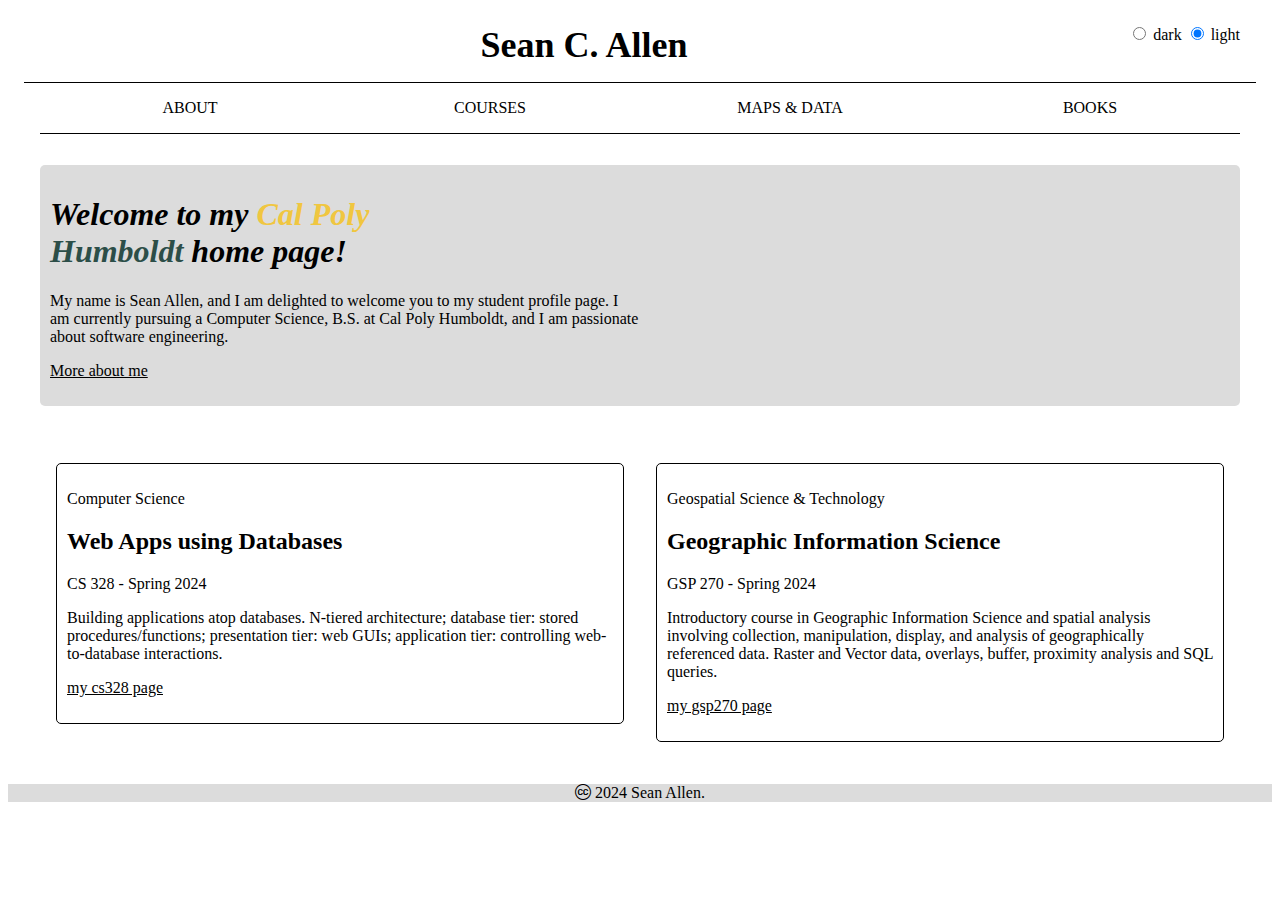
<file: index.html>
<!DOCTYPE html>
<html lang="en" xmlns="http://www.w3.org/1999/xhtml" html-theme="light">

<head>
  <title>SCA51 NRS Projects Home</title>
  <meta charset="utf-8" />
  <meta name="viewport" content="width=device-width, initial-scale=1" />

  <link href="https://nrs-projects.humboldt.edu/~st10/styles/normalize.css" type="text/css" rel="stylesheet" />
  <link href="https://cdn.jsdelivr.net/npm/bootstrap-icons@1.11.3/font/bootstrap-icons.min.css" type="text/css" rel="stylesheet" />
  <link href="css/styles.css" type="text/css" rel="stylesheet" />
  <script src="js/toggle-theme.js" defer="defer"></script>
</head>

<body>

  <header>
    <div class="container border-bottom">
      <a href="./">Sean C. Allen</a>
      <form id="theme-control">
        <input type="radio" id="dark-theme" name="html-theme" value="dark">
        <label for="dark-theme">dark</label>
        <input type="radio" id="light-theme" name="html-theme" value="light" checked="checked">
        <label for="light-theme">light</label><br>
      </form>
    </div>
  </header>
  <nav class="border-bottom">
    <ul class="nav-list">
      <li><a href="profile.html">About</a></li>
      <li><a href="courses.html">Courses</a></li>
      <li><a href="maps.html">Maps & Data</a></li>
      <li><a href="books.html">Books</a></li>
    </ul>
  </nav>

  <main>

    <div class="container">
      <div class="rounded bg2" id="welcome">
        <h1>Welcome to my <strong class="cph-yellow">Cal Poly</strong> <strong class="cph-green">Humboldt</strong> home
          page!</h1>
        <p>My name is Sean Allen, and I am delighted to welcome you to my student profile page. I am currently pursuing
          a Computer Science, B.S. at Cal Poly Humboldt, and I am passionate about software engineering.</p>
        <p><a href="profile.html">More about me</a></p>
      </div>
    </div>

    <div class="container">
      <div class="course-tile-set">
        <div class="course-tile">
          <div class="course-tile-content rounded">
            <p>Computer Science</p>
            <h2>Web Apps using Databases</h2>
            <p>CS 328 - Spring 2024</p>
            <p>Building applications atop databases. N-tiered architecture; database tier: stored procedures/functions;
              presentation tier: web GUIs; application tier: controlling web-to-database interactions.</p>
            <p><a href="cs_328.html">my cs328 page</a></p>
          </div>
        </div>
        <div class="course-tile">
          <div class="course-tile-content rounded">
            <p>Geospatial Science &amp; Technology</p>
            <h2>Geographic Information Science</h2>
            <p>GSP 270 - Spring 2024</p>
            <p>Introductory course in Geographic Information Science and spatial analysis involving collection,
              manipulation, display, and analysis of geographically referenced data. Raster and Vector data, overlays,
              buffer, proximity analysis and SQL queries.</p>
            <p><a href="gsp_270.html">my gsp270 page</a></p>
          </div>
        </div>
      </div>
    </div>

  </main>



  <!-- footer Section -->
  <footer>
    <p><i class="bi bi-cc-circle"></i> 2024 Sean Allen.</p>
  </footer>
</body>

</html>
</file>
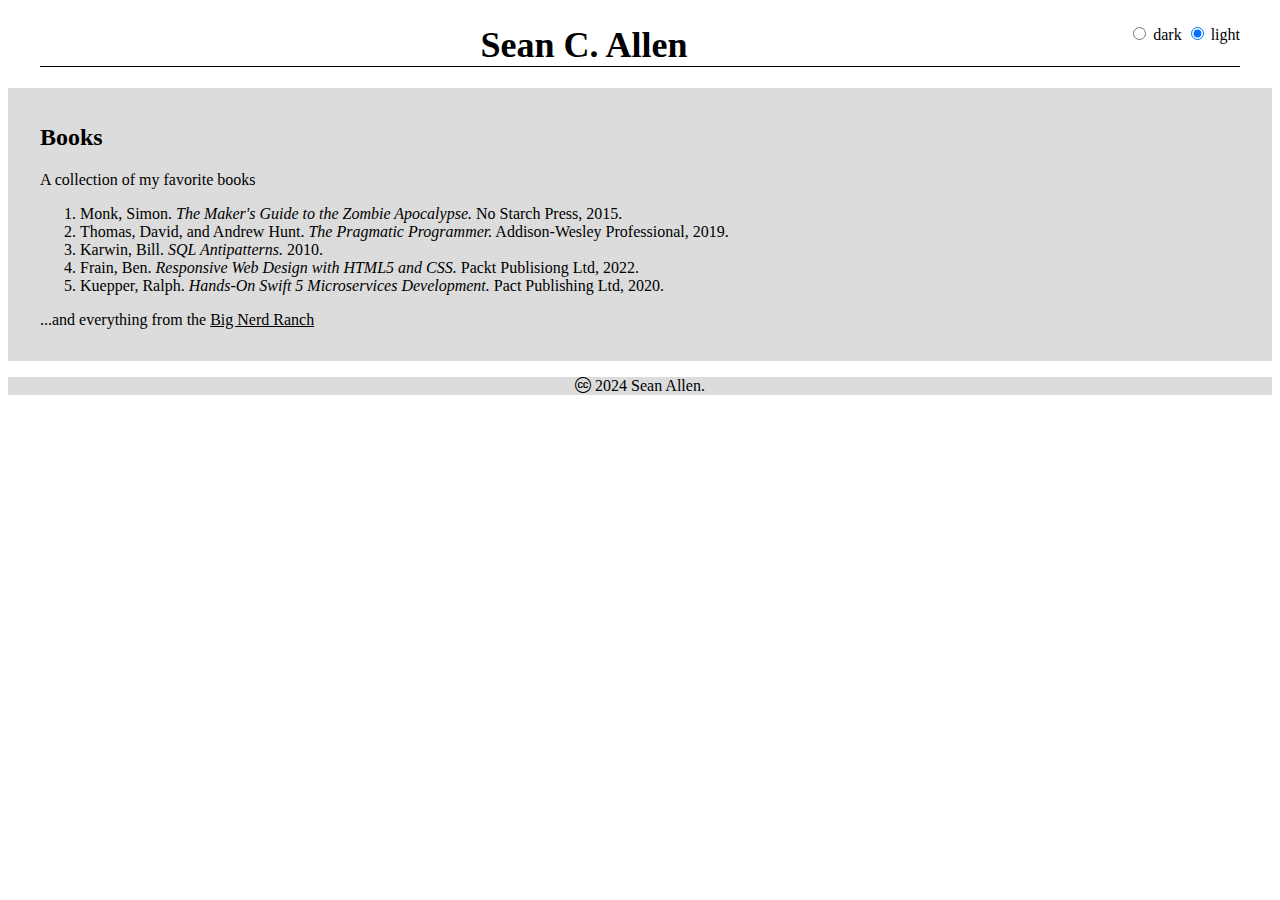
<file: books.html>
<!DOCTYPE html>
<html lang="en" xmlns="http://www.w3.org/1999/xhtml" html-theme="light">
  <head>
    <title>Books</title>
    <meta charset="utf-8" />
    <meta name="viewport" content="width=device-width, initial-scale=1" />
    <link href="https://nrs-projects.humboldt.edu/~st10/styles/normalize.css" type="text/css" rel="stylesheet" />
    <link href="https://cdn.jsdelivr.net/npm/bootstrap-icons@1.11.3/font/bootstrap-icons.min.css" type="text/css" rel="stylesheet" />
    <link href="css/styles.css" type="text/css" rel="stylesheet"  />
    <script src="js/toggle-theme.js" defer="defer"></script>
  </head>
  <body>

    <div class="container">
      
      <header class="border-bottom">
        <a href="./">Sean C. Allen</a>
        <span>
          <form id="theme-control">
            <input type="radio" id="dark-theme" name="html-theme" value="dark">
            <label for="dark-theme">dark</label>
            <input type="radio" id="light-theme" name="html-theme" value="light" checked="checked">
            <label for="light-theme">light</label><br>
          </form>
        </span>        
      </header>
    </div>

    <main>
      <div class="bg2">
        <div class="container">
          <section id="bibliography">
            <h2>Books</h2>
            <p>A collection of my favorite books</p>
            <ol>
              <li>Monk, Simon. <em>The Maker's Guide to the Zombie Apocalypse.</em> No Starch Press, 2015.</li>
              <li>Thomas, David, and Andrew Hunt. <em>The Pragmatic Programmer.</em> Addison-Wesley Professional, 2019.
              </li>
              <li>Karwin, Bill. <em>SQL Antipatterns.</em> 2010.</li>
              <li>Frain, Ben. <em>Responsive Web Design with HTML5 and CSS.</em> Packt Publisiong Ltd, 2022.</li>
              <li>Kuepper, Ralph. <em>Hands-On Swift 5 Microservices Development.</em> Pact Publishing Ltd, 2020.</li>
            </ol>
            <p>...and everything from the <a href="https://bignerdranch.com/books/" target="_blank">Big Nerd Ranch</a></p>
          </section>
        </div>
      </div>
    </main>

    <footer>
      <p><i class="bi bi-cc-circle"></i> 2024 Sean Allen.</p>
    </footer>
  </body>
</html>
</file>
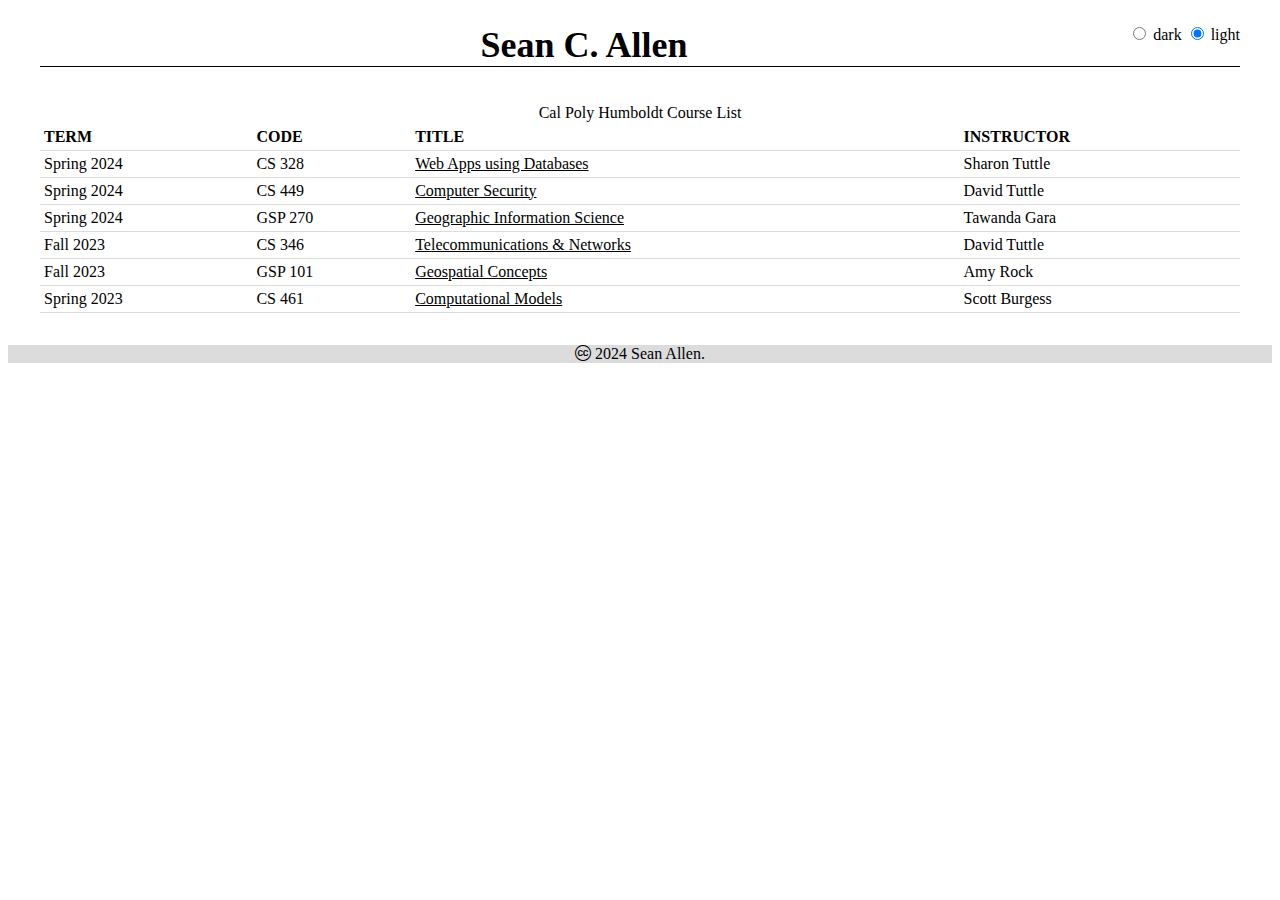
<file: courses.html>
<!DOCTYPE html>
<html lang="en" xmlns="http://www.w3.org/1999/xhtml" html-theme="light">
  <head>
    <title>Courses</title>
    <meta charset="utf-8" />
    <meta name="viewport" content="width=device-width, initial-scale=1" />
    <link href="https://nrs-projects.humboldt.edu/~st10/styles/normalize.css" type="text/css" rel="stylesheet" />
    <link href="https://cdn.jsdelivr.net/npm/bootstrap-icons@1.11.3/font/bootstrap-icons.min.css" type="text/css" rel="stylesheet" />
    <link href="css/styles.css" type="text/css" rel="stylesheet"  />
    <script src="js/toggle-theme.js" defer="defer"></script>
  </head>
  <body>

    <div class="container">
      
      <header class="border-bottom">
        <a href="./">Sean C. Allen</a>
        <span>
          <form id="theme-control">
            <input type="radio" id="dark-theme" name="html-theme" value="dark">
            <label for="dark-theme">dark</label>
            <input type="radio" id="light-theme" name="html-theme" value="light" checked="checked">
            <label for="light-theme">light</label><br>
          </form>
        </span>        
      </header>
    </div>

    <main class="container">
      <table class="course-table" id="courses-taken">
        <caption>Cal Poly Humboldt Course List</caption>
        <thead>
          <tr>
            <th scope="col">term</th>
            <th scope="col">code</th>
            <th scope="col">title</th>
            <th scope="col">instructor</th>
          </tr>
        </thead>
        <tbody>
          <tr>
            <td>Spring 2024</td>
            <td>CS 328</td>
            <td><a href="cs_328.html">Web Apps using Databases</a></td>
            <td>Sharon Tuttle</td>          
          </tr>
          <tr>
            <td>Spring 2024</td>
            <td>CS 449</td>
            <td><a href="cs_449.html">Computer Security</a></td>
            <td>David Tuttle</td>
          </tr>
          <tr>
            <td>Spring 2024</td>
            <td>GSP 270</td>
            <td><a href="gsp_270.html">Geographic Information Science</a></td>
            <td>Tawanda Gara</td>
          </tr>
          <tr>
            <td>Fall 2023</td>
            <td>CS 346</td>
            <td><a href="cs_346.html">Telecommunications &amp; Networks</a></td>
            <td>David Tuttle</td>          
          </tr>
          <tr>
            <td>Fall 2023</td>
            <td>GSP 101</td>
            <td><a href="gsp_101.html">Geospatial Concepts</a></td>
            <td>Amy Rock</td>          
          </tr>
          <tr>
            <td>Spring 2023</td>
            <td>CS 461</td>
            <td><a href="cs_461.html">Computational Models</a></td>
            <td>Scott Burgess</td>          
          </tr>
        </tbody>        
      </table>
    </main>

    <footer>
      <p><i class="bi bi-cc-circle"></i> 2024 Sean Allen.</p>
    </footer>
  </body>
</html>
</file>
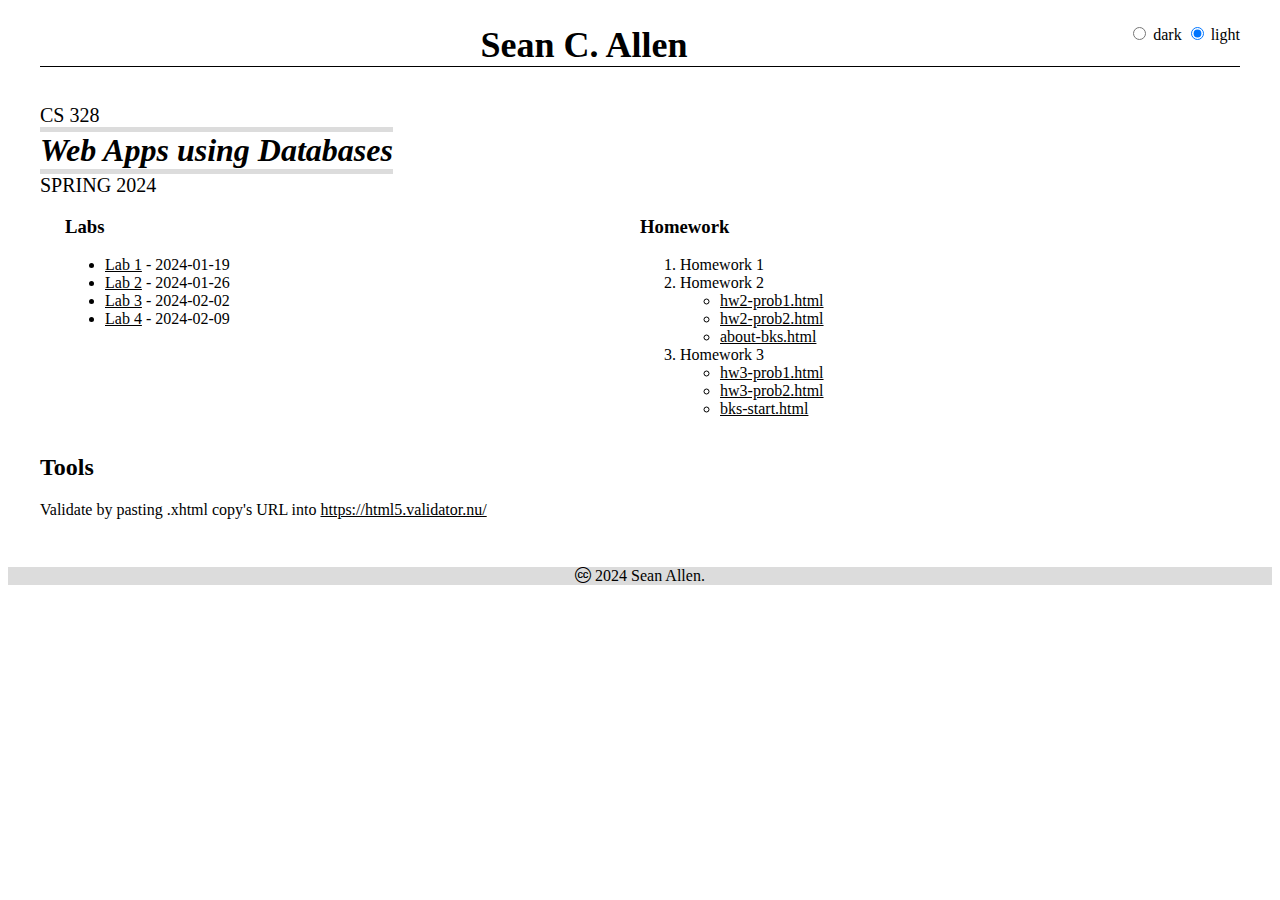
<file: cs_328.html>
<!DOCTYPE html>
<html lang="en" xmlns="http://www.w3.org/1999/xhtml" html-theme="light">
  <head>
    <title>CS 328</title>
    <meta charset="utf-8" />
    <meta name="viewport" content="width=device-width, initial-scale=1" />
    <link href="https://nrs-projects.humboldt.edu/~st10/styles/normalize.css" type="text/css" rel="stylesheet" />
    <link href="https://cdn.jsdelivr.net/npm/bootstrap-icons@1.11.3/font/bootstrap-icons.min.css" type="text/css" rel="stylesheet" />
    <link href="css/styles.css" type="text/css" rel="stylesheet"  />
    <link href="css/sca-class.css" type="text/css" rel="stylesheet"  />
    <script src="js/toggle-theme.js" defer="defer"></script>
  </head>
  <body>

    <div class="container">
      
      <header class="border-bottom">
        <a href="./">Sean C. Allen</a>
        <span>
          <form id="theme-control">
            <input type="radio" id="dark-theme" name="html-theme" value="dark">
            <label for="dark-theme">dark</label>
            <input type="radio" id="light-theme" name="html-theme" value="light" checked="checked">
            <label for="light-theme">light</label><br>
          </form>
        </span>        
      </header>
    </div>

    <main class="container">

      <div class="course-heading">
        <p>CS 328</p>
        <h1 class="course-heading">Web Apps using Databases</h1>
        <p>Spring 2024</p>
      </div>

      <section id="cs-328" class="sca-class-section">
        <div class="sca-class-section-body">
          <div id="cs-328-labs" class="sca-class-subsection">
            <h3>Labs</h3>
            <ul>
              <li><a href="https://nrs-projects.humboldt.edu/~sca51/cs328/lab1/328lab01.html">Lab 1</a> - 2024-01-19</li>
              <li><a href="https://nrs-projects.humboldt.edu/~sca51/cs328/lab2/lab2.html">Lab 2</a> - 2024-01-26</li>
              <li><a href="https://nrs-projects.humboldt.edu/~sca51/cs328/lab3/lab3.html">Lab 3</a> - 2024-02-02</li>
              <li><a href="https://nrs-projects.humboldt.edu/~sca51/cs328/lab4/lab4.html">Lab 4</a> - 2024-02-09</li>
            </ul>
          </div>
          <div id="cs-328-hw" class="sca-class-subsection">
            <h3>Homework</h3>
            <ol>
              <li>Homework 1</li>
              <li>Homework 2</li>
              <ul>
                <li><a href="https://nrs-projects.humboldt.edu/~sca51/cs328/hw2/hw2-prob1.html">hw2-prob1.html</a></li>
                <li><a href="https://nrs-projects.humboldt.edu/~sca51/cs328/hw2/hw2-prob2.html">hw2-prob2.html</a></li>
                <li><a href="https://nrs-projects.humboldt.edu/~sca51/cs328/hw2/about-bks.html">about-bks.html</a></li>
              </ul>
              <li>Homework 3</li>
              <ul>
                <li><a href="https://nrs-projects.humboldt.edu/~sca51/cs328/hw3/hw3-prob1.html">hw3-prob1.html</a></li>
                <li><a href="https://nrs-projects.humboldt.edu/~sca51/cs328/hw3/hw3-prob2.html">hw3-prob2.html</a></li>
                <li><a href="https://nrs-projects.humboldt.edu/~sca51/cs328/hw3/bks-start.html">bks-start.html</a></li>
              </ul>
            </ol>
          </div>
        </div>      
      </section>
      
      <section>
        <h2>Tools</h2>
        <p>
          Validate by pasting .xhtml copy's URL into <a href="https://html5.validator.nu/" target="_blank">https://html5.validator.nu/</a>
        </p>
      </section>

    </main>

    <footer>
      <p><i class="bi bi-cc-circle"></i> 2024 Sean Allen.</p>
    </footer>
  </body>
</html>
</file>
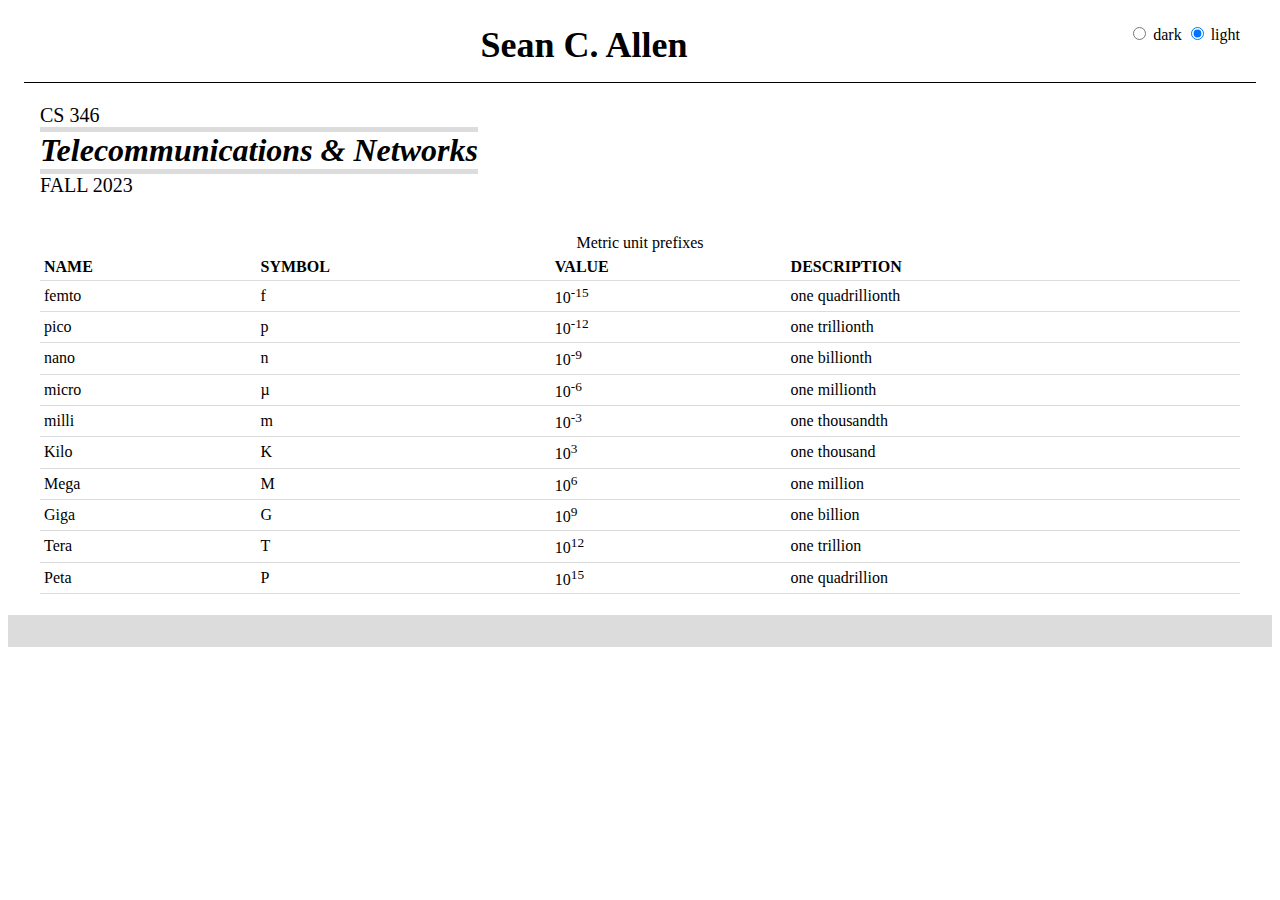
<file: cs_346.html>
<!DOCTYPE html>
<html lang="en" xmlns="http://www.w3.org/1999/xhtml" html-theme="light">
  <head>
    <title>CS 346</title>
    <meta charset="utf-8" />
    <meta name="viewport" content="width=device-width, initial-scale=1" />
    <link href="https://nrs-projects.humboldt.edu/~st10/styles/normalize.css" type="text/css" rel="stylesheet" />
    <link href="https://cdn.jsdelivr.net/npm/bootstrap-icons@1.11.3/font/bootstrap-icons.min.css" type="text/css" rel="stylesheet" />
    <link href="css/styles.css" type="text/css" rel="stylesheet"  />
    <script src="js/toggle-theme.js" defer="defer"></script>
  </head>
  <body>

    <header>
      <div class="container border-bottom">
        <a href="./">Sean C. Allen</a>
        <form id="theme-control">
          <input type="radio" id="dark-theme" name="html-theme" value="dark">
          <label for="dark-theme">dark</label>
          <input type="radio" id="light-theme" name="html-theme" value="light" checked="checked">
          <label for="light-theme">light</label><br>
        </form>
      </div>
    </header>

    <main>

      <div class="container">
        <div class="course-heading">
          <p>CS 346</p>
          <h1 class="course-heading">Telecommunications &amp; Networks</h1>
          <p>Fall 2023</p>
        </div>
      </div>

      <div class="container">
        <table>
          <caption>Metric unit prefixes</caption>
          <thead>
            <tr>
              <th scope="col">Name</th>
              <th scope="col">Symbol</th>
              <th scope="col">Value</th>
              <th scope="col">Description</th>
            </tr>
          </thead>
          <tbody>
            <tr>
              <td>femto</td>
              <td>f</td>
              <td>10<sup>-15</sup></td>
              <td>one quadrillionth</td>
            </tr>
            <tr>
              <td>pico</td>
              <td>p</td>
              <td>10<sup>-12</sup></td>
              <td>one trillionth</td>
            </tr>
            <tr>
              <td>nano</td>
              <td>n</td>
              <td>10<sup>-9</sup></td>
              <td>one billionth</td>
            </tr>
            <tr>
              <td>micro</td>
              <td>&#x00B5;</td>
              <td>10<sup>-6</sup></td>
              <td>one millionth</td>
            </tr>
            <tr>
              <td>milli</td>
              <td>m</td>
              <td>10<sup>-3</sup></td>
              <td>one thousandth</td>
            </tr>
            <tr>
              <td>Kilo</td>
              <td>K</td>
              <td>10<sup>3</sup></td>
              <td>one thousand</td>
            </tr>
            <tr>
              <td>Mega</td>
              <td>M</td>
              <td>10<sup>6</sup></td>
              <td>one million</td>
            </tr>
            <tr>
              <td>Giga</td>
              <td>G</td>
              <td>10<sup>9</sup></td>
              <td>one billion</td>
            </tr>
            <tr>
              <td>Tera</td>
              <td>T</td>
              <td>10<sup>12</sup></td>
              <td>one trillion</td>
            </tr>
            <tr>
              <td>Peta</td>
              <td>P</td>
              <td>10<sup>15</sup></td>
              <td>one quadrillion</td>
            </tr>
          </tbody>        
        </table>
      </div>
      
      <div class="bg2">
        <div class="container">
          
        </div>
      </div>

    </main>

    <!--#printenv -->
    <!--#include virtual="html_parts/footer.html" -->
  </body>
</html>
</file>
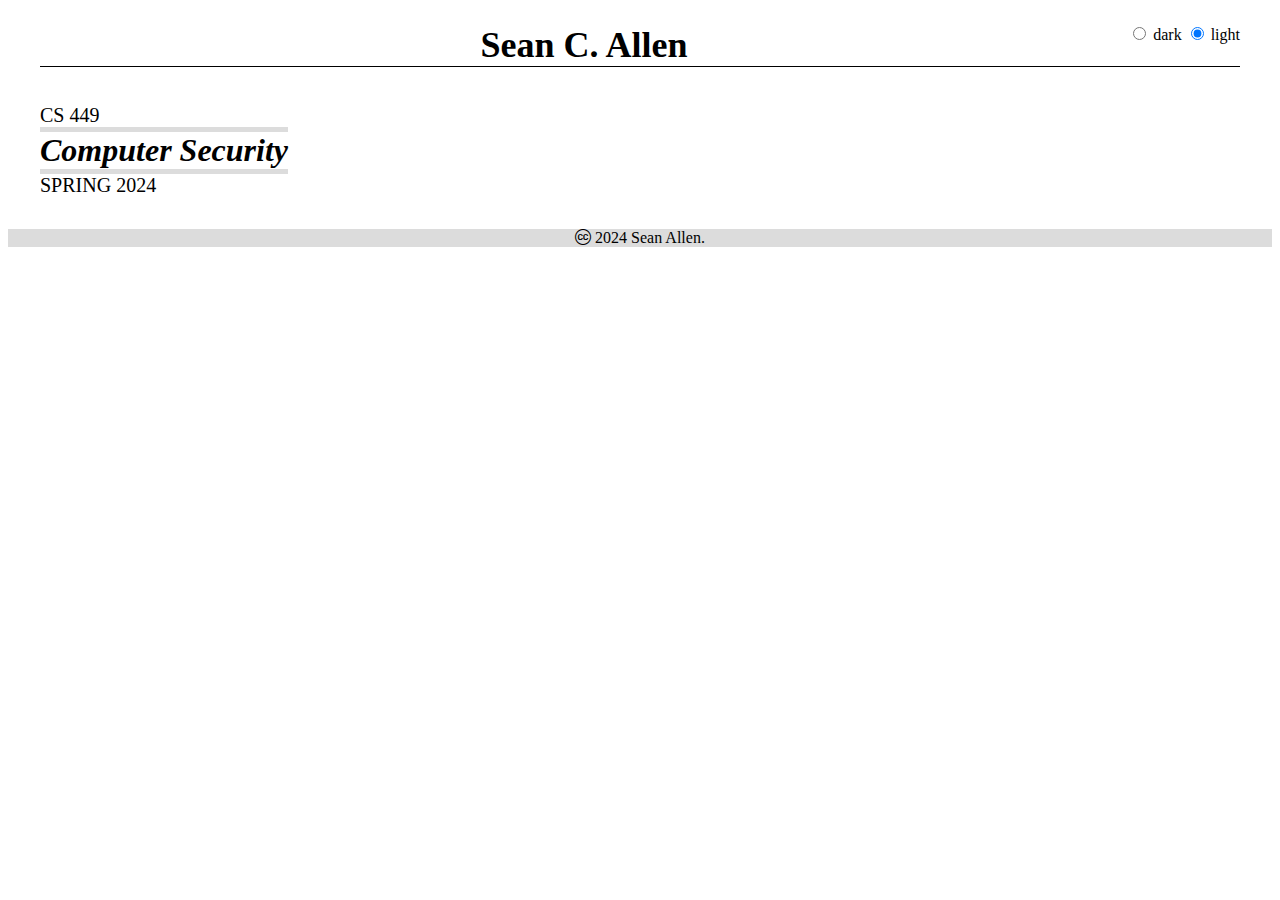
<file: cs_449.html>
<!DOCTYPE html>
<html lang="en" xmlns="http://www.w3.org/1999/xhtml" html-theme="light">
  <head>
    <title>CS 449</title>
    <meta charset="utf-8" />
    <meta name="viewport" content="width=device-width, initial-scale=1" />
    <link href="https://nrs-projects.humboldt.edu/~st10/styles/normalize.css" type="text/css" rel="stylesheet" />
    <link href="https://cdn.jsdelivr.net/npm/bootstrap-icons@1.11.3/font/bootstrap-icons.min.css" type="text/css" rel="stylesheet" />
    <link href="css/styles.css" type="text/css" rel="stylesheet"  />
    <script src="js/toggle-theme.js" defer="defer"></script>
  </head>
  <body>

    <div class="container">
      
      <header class="border-bottom">
        <a href="./">Sean C. Allen</a>
        <span>
          <form id="theme-control">
            <input type="radio" id="dark-theme" name="html-theme" value="dark">
            <label for="dark-theme">dark</label>
            <input type="radio" id="light-theme" name="html-theme" value="light" checked="checked">
            <label for="light-theme">light</label><br>
          </form>
        </span>        
      </header>
    </div>

    <main class="container">
      <div class="course-heading">
        <p>CS 449</p>
        <h1 class="course-heading">Computer Security</h1>
        <p>Spring 2024</p>
      </div>
    </main>

    <footer>
      <p><i class="bi bi-cc-circle"></i> 2024 Sean Allen.</p>
    </footer>
    
  </body>
</html>
</file>
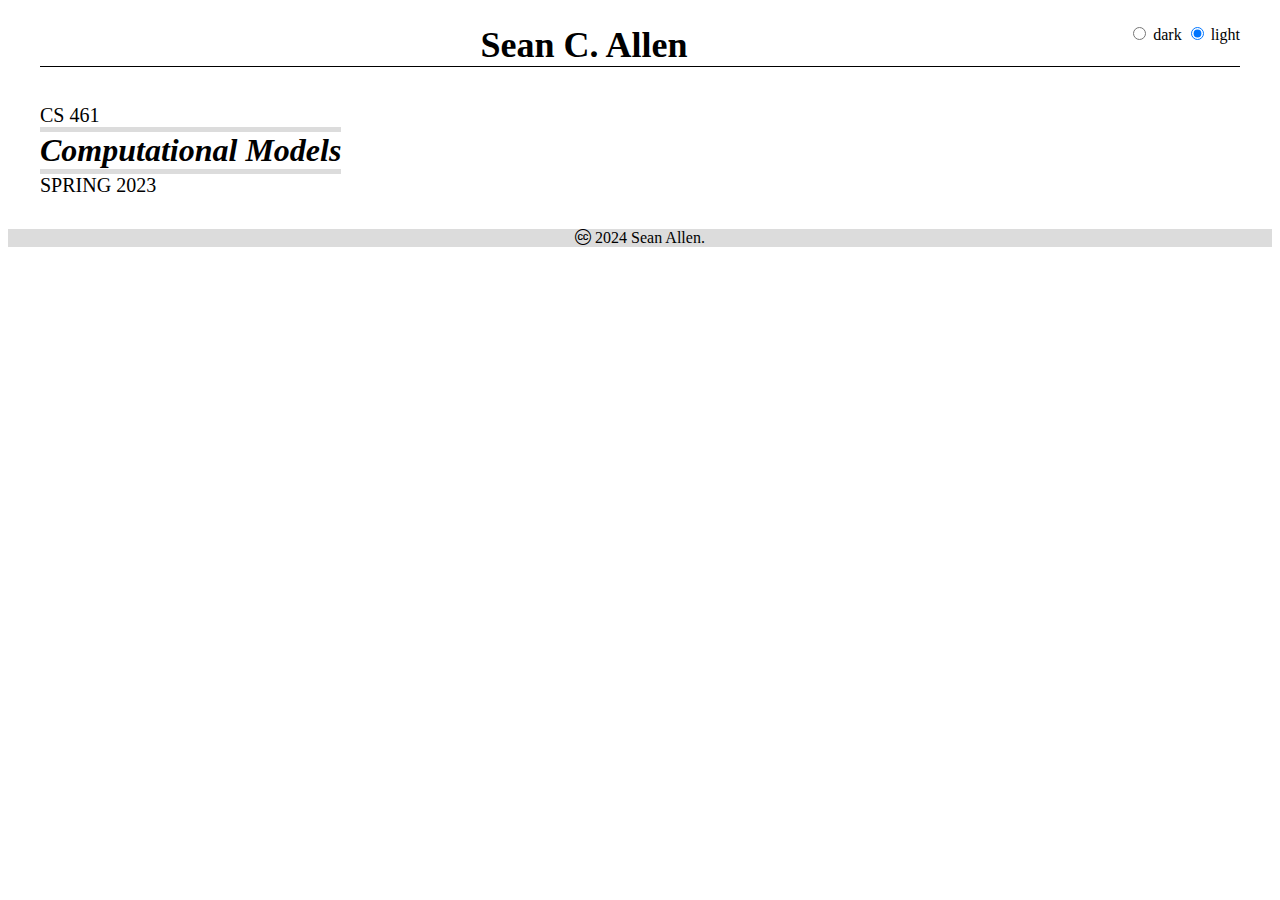
<file: cs_461.html>
<!DOCTYPE html>
<html lang="en" xmlns="http://www.w3.org/1999/xhtml" html-theme="light">
  <head>
    <title>HTML Template</title>
    <meta charset="utf-8" />
    <meta name="viewport" content="width=device-width, initial-scale=1" />
    <link href="https://nrs-projects.humboldt.edu/~st10/styles/normalize.css" type="text/css" rel="stylesheet" />
    <link href="https://cdn.jsdelivr.net/npm/bootstrap-icons@1.11.3/font/bootstrap-icons.min.css" type="text/css" rel="stylesheet" />
    <link href="css/styles.css" type="text/css" rel="stylesheet"  />
    <script src="js/toggle-theme.js" defer="defer"></script>
  </head>
  <body>

    <div class="container">
      
      <header class="border-bottom">
        <a href="./">Sean C. Allen</a>
        <span>
          <form id="theme-control">
            <input type="radio" id="dark-theme" name="html-theme" value="dark">
            <label for="dark-theme">dark</label>
            <input type="radio" id="light-theme" name="html-theme" value="light" checked="checked">
            <label for="light-theme">light</label><br>
          </form>
        </span>        
      </header>
    </div>

    <main class="container">
      <div class="course-heading">
        <p>CS 461</p>
        <h1 class="course-heading">Computational Models</h1>
        <p>Spring 2023</p>
      </div>
    </main>

    <footer>
      <p><i class="bi bi-cc-circle"></i> 2024 Sean Allen.</p>
    </footer>
  </body>
</html>
</file>
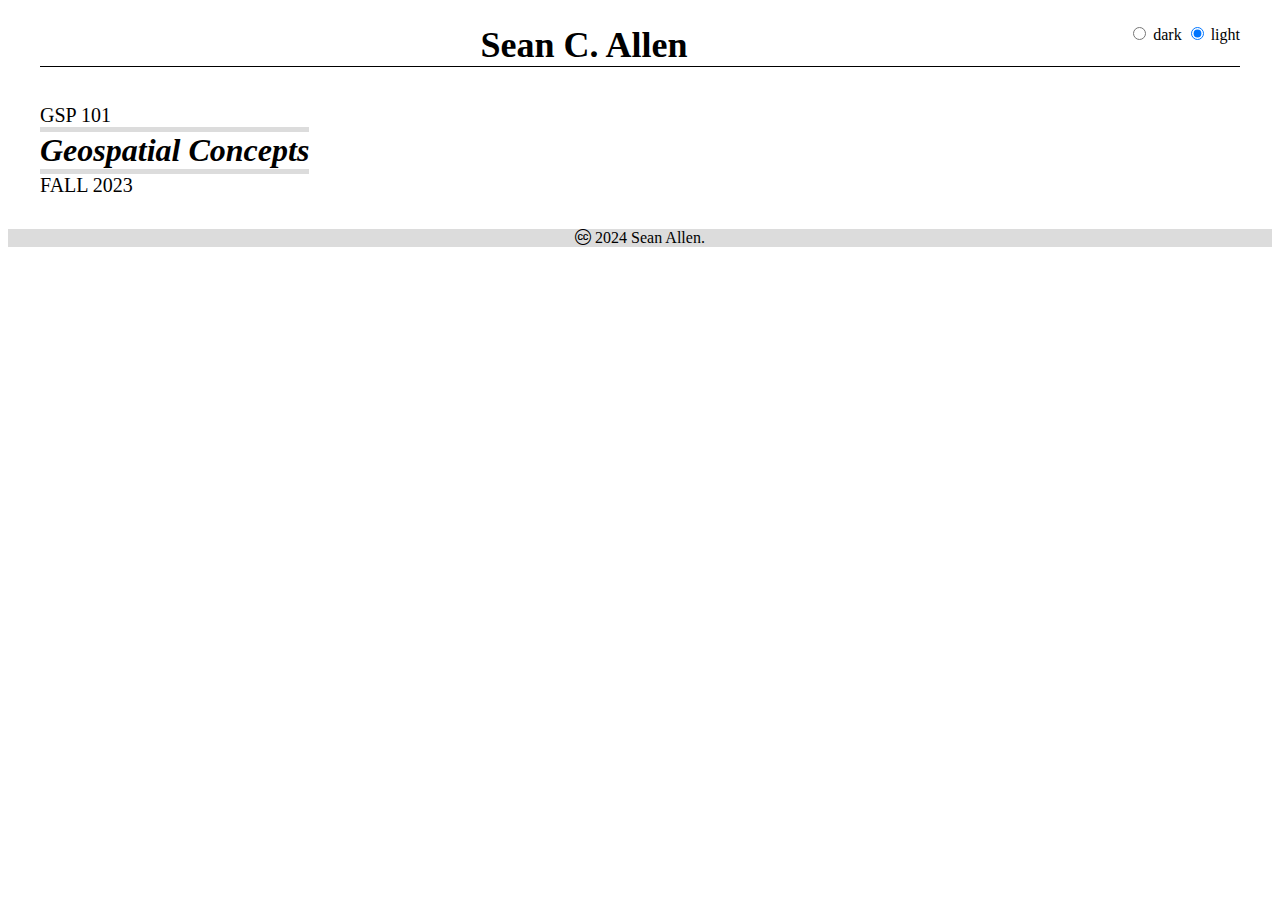
<file: gsp_101.html>
<!DOCTYPE html>
<html lang="en" xmlns="http://www.w3.org/1999/xhtml" html-theme="light">
  <head>
    <title>GSP 101</title>
    <meta charset="utf-8" />
    <meta name="viewport" content="width=device-width, initial-scale=1" />
    <link href="https://nrs-projects.humboldt.edu/~st10/styles/normalize.css" type="text/css" rel="stylesheet" />
    <link href="https://cdn.jsdelivr.net/npm/bootstrap-icons@1.11.3/font/bootstrap-icons.min.css" type="text/css" rel="stylesheet" />
    <link href="css/styles.css" type="text/css" rel="stylesheet"  />
    <script src="js/toggle-theme.js" defer="defer"></script>
  </head>
  <body>

    <div class="container">
      
      <header class="border-bottom">
        <a href="./">Sean C. Allen</a>
        <span>
          <form id="theme-control">
            <input type="radio" id="dark-theme" name="html-theme" value="dark">
            <label for="dark-theme">dark</label>
            <input type="radio" id="light-theme" name="html-theme" value="light" checked="checked">
            <label for="light-theme">light</label><br>
          </form>
        </span>        
      </header>
    </div>

    <main class="container">
      <div class="course-heading">
        <p>GSP 101</p>
        <h1 class="course-heading">Geospatial Concepts</h1>
        <p>Fall 2023</p>
      </div>      
    </main>

    <footer>
      <p><i class="bi bi-cc-circle"></i> 2024 Sean Allen.</p>
    </footer>
  </body>
</html>
</file>
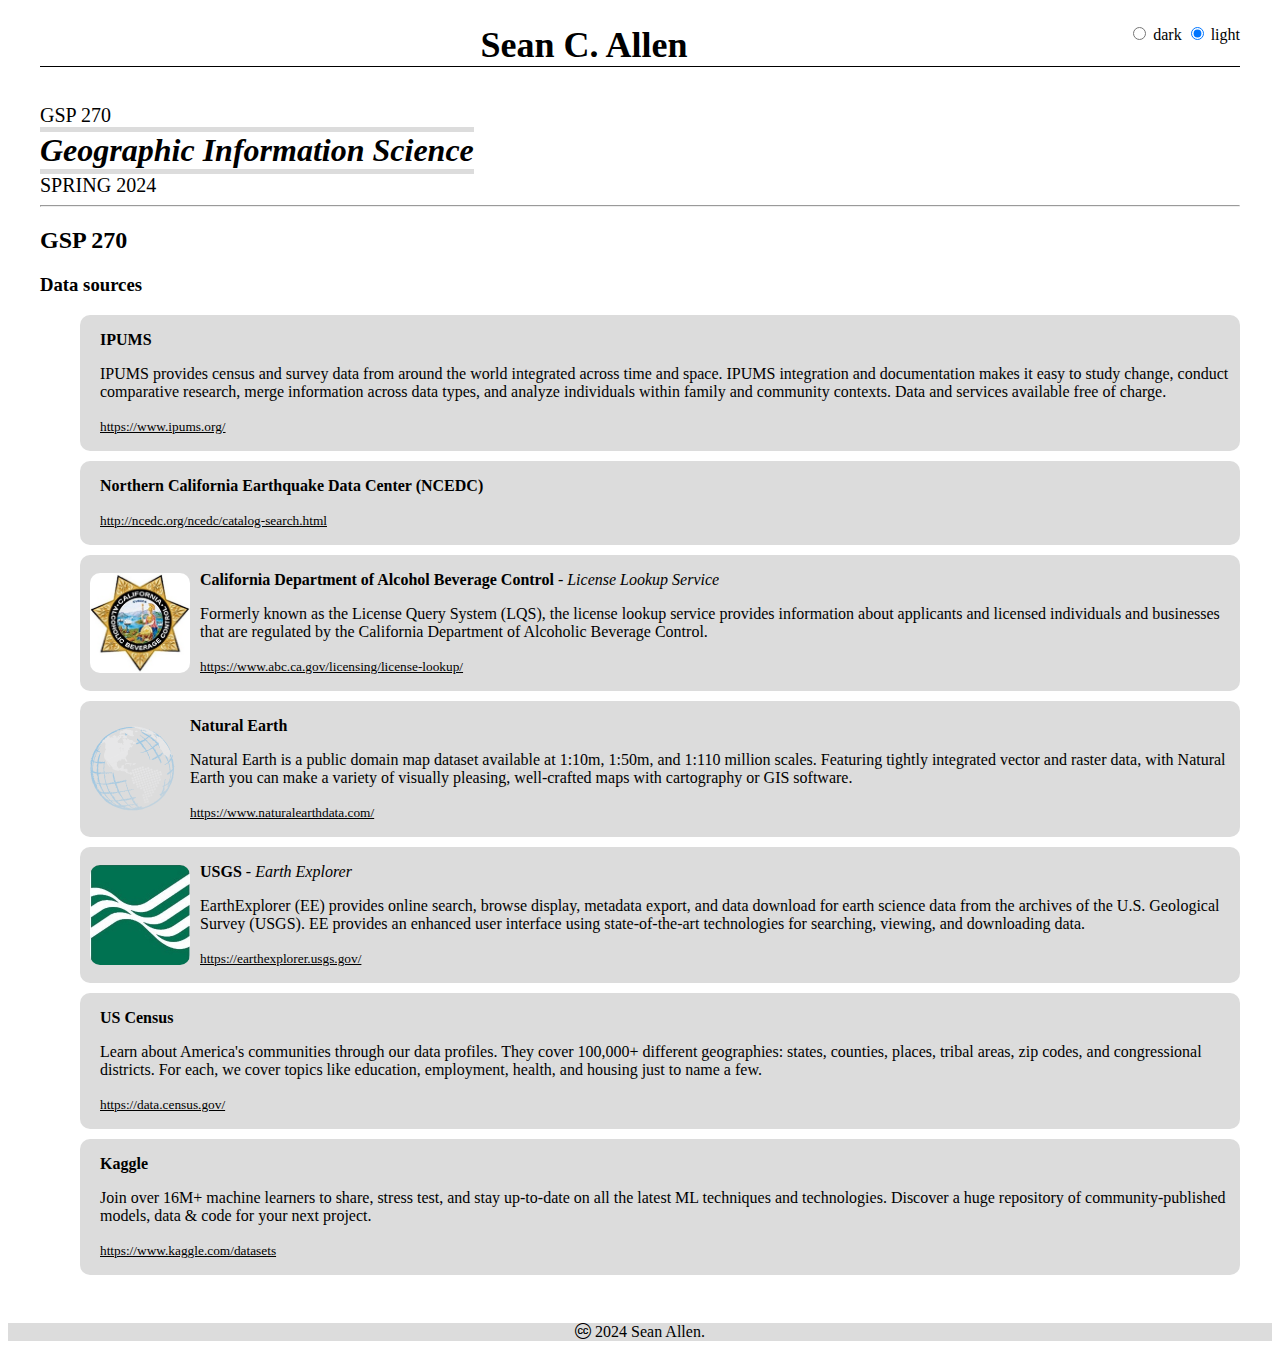
<file: gsp_270.html>
<!DOCTYPE html>
<html lang="en" xmlns="http://www.w3.org/1999/xhtml" html-theme="light">
  <head>
    <title>GSP 270</title>
    <meta charset="utf-8" />
    <meta name="viewport" content="width=device-width, initial-scale=1" />
    <link href="https://nrs-projects.humboldt.edu/~st10/styles/normalize.css" type="text/css" rel="stylesheet" />
    <link href="https://cdn.jsdelivr.net/npm/bootstrap-icons@1.11.3/font/bootstrap-icons.min.css" type="text/css" rel="stylesheet" />
    <link href="css/styles.css" type="text/css" rel="stylesheet"  />
    <link href="css/sca-resource.css" type="text/css" rel="stylesheet" />
    <script src="js/toggle-theme.js" defer="defer"></script>
  </head>
  <body>

    <div class="container">
      
      <header class="border-bottom">
        <a href="./">Sean C. Allen</a>
        <span>
          <form id="theme-control">
            <input type="radio" id="dark-theme" name="html-theme" value="dark">
            <label for="dark-theme">dark</label>
            <input type="radio" id="light-theme" name="html-theme" value="light" checked="checked">
            <label for="light-theme">light</label><br>
          </form>
        </span>        
      </header>
    </div>

    <main class="container">
      <div class="course-heading">
        <p>GSP 270</p>
        <h1 class="course-heading">Geographic Information Science</h1>
        <p>Spring 2024</p>
      </div>

      <section id="gsp-270" class="sca-class-section">

        <div class="sca-class-section-header">
          <hr />
          <h2>GSP 270</h2>
        </div>
    
        <div class="sca-class-section-body">
          <h3>Data sources</h3>
          <ul>
  
            <li class="sca-resource">
              <div class="sca-resource-logo"></div>
              <div class="sca-resource-body">
                <p>
                  <strong>IPUMS</strong>
                </p>
                <p>IPUMS provides census and survey data from around the world integrated across time and space. IPUMS integration and documentation makes it easy to study change, conduct comparative research, merge information across data types, and analyze individuals within family and community contexts. Data and services available free of charge.</p>
                <p><small><a href="https://www.ipums.org/" target="_blank">https://www.ipums.org/</a></small></p>
              </div>
            </li>
  
            <li class="sca-resource">
              <div class="sca-resource-logo"></div>
              <div class="sca-resource-body">
                <p>
                  <strong>Northern California Earthquake Data Center (NCEDC)</strong>
                </p>
                <p></p>
                <p><small><a href="http://ncedc.org/ncedc/catalog-search.html" target="_blank">http://ncedc.org/ncedc/catalog-search.html</a></small></p>
              </div>
            </li>
  
            <li class="sca-resource">
              <div class="sca-resource-logo">
                <img src="images/abc_logo.jpg" alt="Alcohol Beverage Control" />
              </div>
              <div class="sca-resource-body">
                <p>
                  <strong>California Department of Alcohol Beverage Control</strong> -   
                  <cite>License Lookup Service</cite>
                </p>
                <p>Formerly known as the License Query System (LQS), the license lookup service provides information about applicants and licensed individuals and businesses that are regulated by the California Department of Alcoholic Beverage Control.</p>
                <p><small><a href="https://www.abc.ca.gov/licensing/license-lookup/" target="_blank">https://www.abc.ca.gov/licensing/license-lookup/</a></small></p>              
              </div>          
            </li>
  
            <li class="sca-resource">
              <div class="sca-resource-logo">
                <img src="images/natural_earth_logo.png" alt="Natural Earth" />
              </div>
              <div class="sca-resource-body">
                <p>
                  <strong>Natural Earth</strong>
                </p>
                <p>Natural Earth is a public domain map dataset available at 1:10m, 1:50m, and 1:110 million scales. Featuring tightly integrated vector and raster data, with Natural Earth you can make a variety of visually pleasing, well-crafted maps with cartography or GIS software.</p>
                <p><small><a href="https://www.naturalearthdata.com/" target="_blank">https://www.naturalearthdata.com/</a></small></p>              
              </div>
            </li>
  
            <li class="sca-resource">
              <div class="sca-resource-logo">
                <img src="images/usgs_logo.jpg" alt="USGS" />
              </div>
              <div class="sca-resource-body">
                <p>
                  <strong>USGS</strong> - 
                  <cite>Earth Explorer</cite>
                </p>
                <p>EarthExplorer (EE) provides online search, browse display, metadata export, and data download for earth science data from the archives of the U.S. Geological Survey (USGS). EE provides an enhanced user interface using state-of-the-art technologies for searching, viewing, and downloading data.</p>
                <p><small><a href="https://earthexplorer.usgs.gov/" target="_blank">https://earthexplorer.usgs.gov/</a></small></p>              
              </div>
            </li>
  
            <li class="sca-resource">
              <div class="sca-resource-logo"></div>
              <div class="sca-resource-body">
                <p>
                  <strong>US Census</strong>
                </p>
                <p>Learn about America's communities through our data profiles. They cover 100,000+ different geographies: states, counties, places, tribal areas, zip codes, and congressional districts. For each, we cover topics like education, employment, health, and housing just to name a few. </p>
                <p><small><a href="https://data.census.gov/" target="_blank">https://data.census.gov/</a></small></p>
              </div>
            </li>
  
            <li class="sca-resource">
              <div class="sca-resource-logo"></div>
              <div class="sca-resource-body">
                <p>
                  <strong>Kaggle</strong>
                </p>
                <p>Join over 16M+ machine learners to share, stress test, and stay up-to-date on all the latest ML techniques and technologies. Discover a huge repository of community-published models, data & code for your next project.</p>
                <p><small><a href="https://www.kaggle.com/datasets" target="_blank">https://www.kaggle.com/datasets</a></small></p>
              </div>
            </li>
            
          </ul>
        </div>
  
      </section>

    </main>

    <footer>
      <p><i class="bi bi-cc-circle"></i> 2024 Sean Allen.</p>
    </footer>
  </body>
</html>
</file>
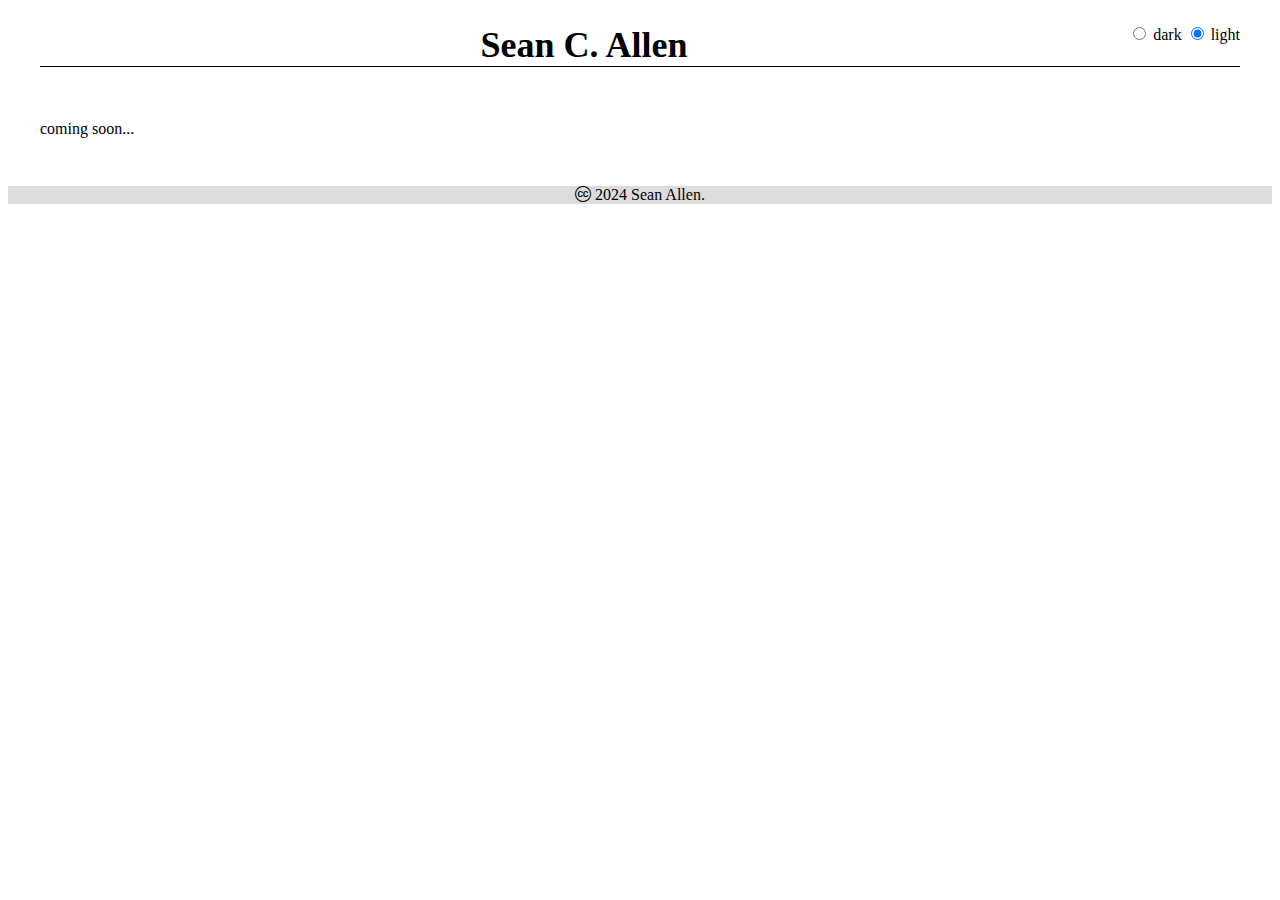
<file: maps.html>
<!DOCTYPE html>
<html lang="en" xmlns="http://www.w3.org/1999/xhtml" html-theme="light">
  <head>
    <title>Maps &amp; Data</title>
    <meta charset="utf-8" />
    <meta name="viewport" content="width=device-width, initial-scale=1" />
    <link href="https://nrs-projects.humboldt.edu/~st10/styles/normalize.css" type="text/css" rel="stylesheet" />
    <link href="https://cdn.jsdelivr.net/npm/bootstrap-icons@1.11.3/font/bootstrap-icons.min.css" type="text/css" rel="stylesheet" />
    <link href="css/styles.css" type="text/css" rel="stylesheet"  />
    <script src="js/toggle-theme.js" defer="defer"></script>
  </head>
  <body>

    <div class="container">
      
      <header class="border-bottom">
        <a href="./">Sean C. Allen</a>
        <span>
          <form id="theme-control">
            <input type="radio" id="dark-theme" name="html-theme" value="dark">
            <label for="dark-theme">dark</label>
            <input type="radio" id="light-theme" name="html-theme" value="light" checked="checked">
            <label for="light-theme">light</label><br>
          </form>
        </span>        
      </header>
    </div>

    <main class="container">
      <p>coming soon...</p>
    </main>

    <footer>
      <p><i class="bi bi-cc-circle"></i> 2024 Sean Allen.</p>
    </footer>
  </body>
</html>
</file>
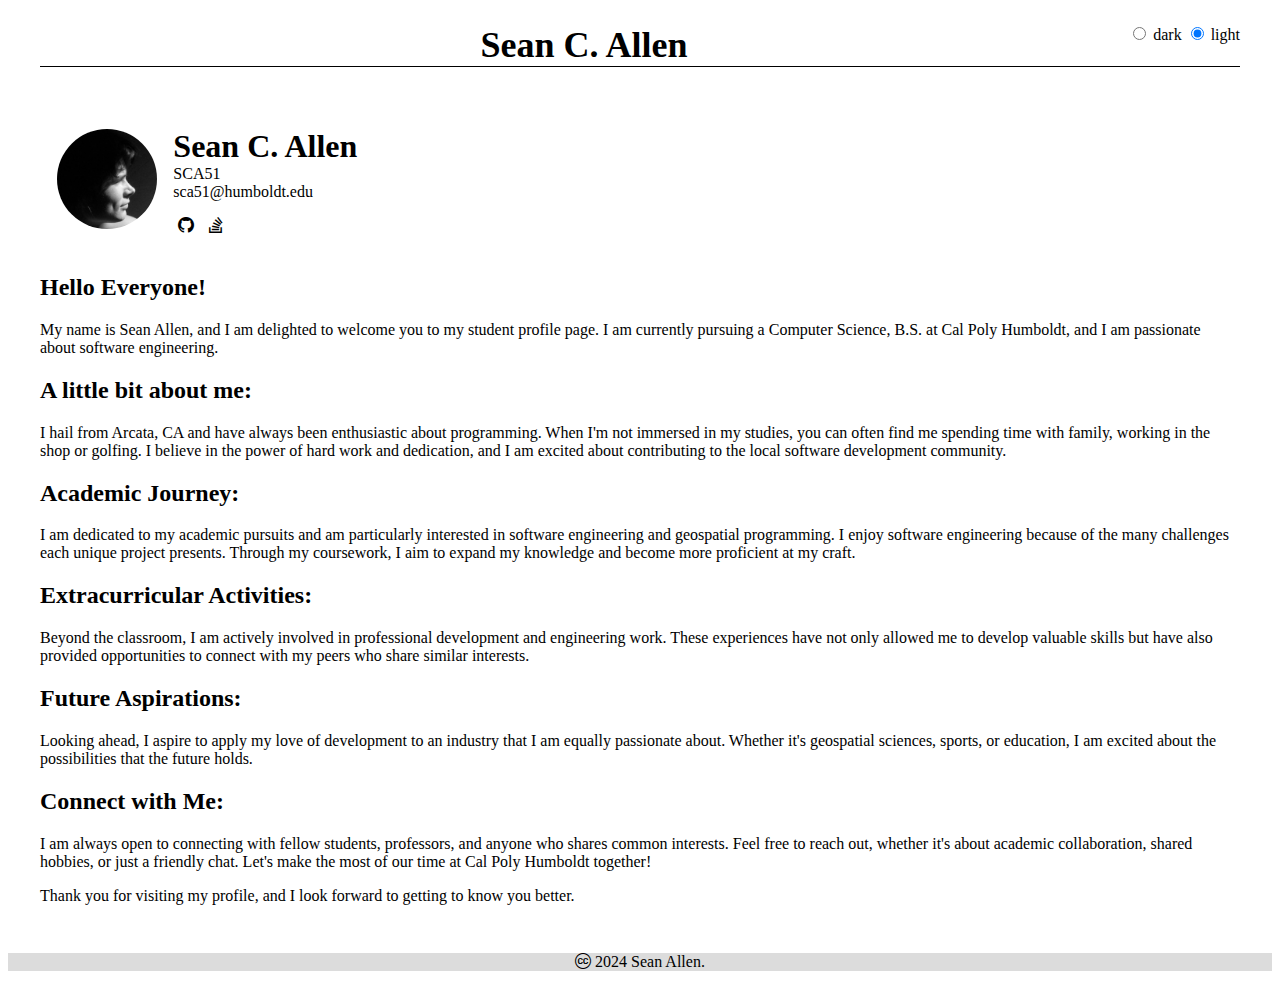
<file: profile.html>
<!DOCTYPE html>
<html lang="en" xmlns="http://www.w3.org/1999/xhtml" html-theme="light">
  <head>
    <title>Student Profile</title>
    <meta charset="utf-8" />
    <meta name="viewport" content="width=device-width, initial-scale=1" />

    <link href="https://nrs-projects.humboldt.edu/~st10/styles/normalize.css" type="text/css" rel="stylesheet" />
    <link href="https://cdn.jsdelivr.net/npm/bootstrap-icons@1.11.3/font/bootstrap-icons.min.css" type="text/css" rel="stylesheet" />
    <link href="css/styles.css" type="text/css" rel="stylesheet"  />
    <link href="css/sca-profile.css" type="text/css" rel="stylesheet"  />
    
    <script src="js/toggle-theme.js" defer="defer"></script>
  </head>
  <body>

    <div class="container">
      
      <header class="border-bottom">
        <a href="./">Sean C. Allen</a>
        <span>
          <form id="theme-control">
            <input type="radio" id="dark-theme" name="html-theme" value="dark">
            <label for="dark-theme">dark</label>
            <input type="radio" id="light-theme" name="html-theme" value="light" checked="checked">
            <label for="light-theme">light</label><br>
          </form>
        </span>        
      </header>
    </div>

    <main class="container">
      
      <div class="sca-profile">
        <div class="sca-profile-avatar">
          <img src="images/sallen.jpg" alt="profile image" />
        </div>
        <div class="sca-profile-details">
          <div>
            <h1>Sean C. Allen</h1>
            <p>
              SCA51<br />sca51@humboldt.edu
            </p>
            <p>
              <a href="https://github.com/sca51" target="_blank"><i class="bi bi-github"></i></a>
              <a href="https://stackoverflow.com/users/2428982/gallonallen" target="_blank"><i class="bi bi-stack-overflow"></i></a>
            </p>
          </div>
        </div>
      </div>

      <div>
        <h2>Hello Everyone!</h2>
        <p>My name is Sean Allen, and I am delighted to welcome you to my student profile page. I am currently pursuing a Computer Science, B.S. at Cal Poly Humboldt, and I am passionate about software engineering.</p>

        <h2>A little bit about me:</h2>
        <p>I hail from Arcata, CA and have always been enthusiastic about programming. When I'm not immersed in my studies, you can often find me spending time with family, working in the shop or golfing. I believe in the power of hard work and dedication, and I am excited about contributing to the local software development community.</p>

        <h2>Academic Journey:</h2>
        <p>I am dedicated to my academic pursuits and am particularly interested in software engineering and geospatial programming. I enjoy software engineering because of the many challenges each unique project presents. Through my coursework, I aim to expand my knowledge and become more proficient at my craft.</p>

        <h2>Extracurricular Activities:</h2>    
        <p>Beyond the classroom, I am actively involved in professional development and engineering work. These experiences have not only allowed me to develop valuable skills but have also provided opportunities to connect with my peers who share similar interests.</p>

        <h2>Future Aspirations:</h2>        
        <p>Looking ahead, I aspire to apply my love of development to an industry that I am equally passionate about. Whether it's geospatial sciences, sports, or education, I am excited about the possibilities that the future holds.</p>

        <h2>Connect with Me:</h2>        
        <p>I am always open to connecting with fellow students, professors, and anyone who shares common interests. Feel free to reach out, whether it's about academic collaboration, shared hobbies, or just a friendly chat. Let's make the most of our time at Cal Poly Humboldt together!</p>
        <p>Thank you for visiting my profile, and I look forward to getting to know you better.</p>        
      </div>

    </main>

    <footer>
      <p><i class="bi bi-cc-circle"></i> 2024 Sean Allen.</p>
    </footer>
  </body>
</html>
</file>
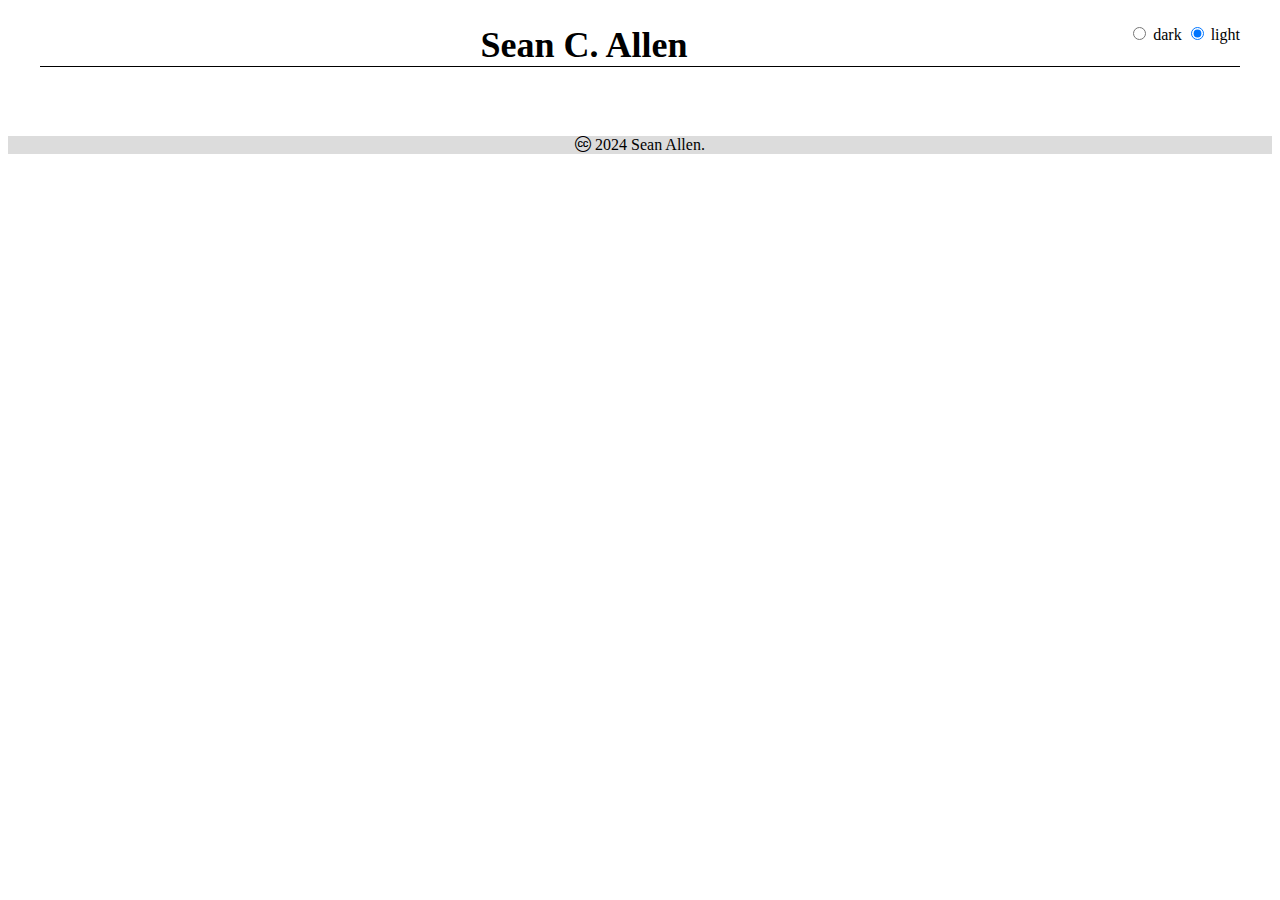
<file: template.html>
<!DOCTYPE html>
<html lang="en" xmlns="http://www.w3.org/1999/xhtml" html-theme="light">
  <head>
    <title>HTML Template</title>
    <meta charset="utf-8" />
    <meta name="viewport" content="width=device-width, initial-scale=1" />
    <link href="https://nrs-projects.humboldt.edu/~st10/styles/normalize.css" type="text/css" rel="stylesheet" />
    <link href="https://cdn.jsdelivr.net/npm/bootstrap-icons@1.11.3/font/bootstrap-icons.min.css" type="text/css" rel="stylesheet" />
    <link href="css/styles.css" type="text/css" rel="stylesheet"  />
    <script src="js/toggle-theme.js" defer="defer"></script>
  </head>
  <body>

    <div class="container">
      
      <header class="border-bottom">
        <a href="./">Sean C. Allen</a>
        <span>
          <form id="theme-control">
            <input type="radio" id="dark-theme" name="html-theme" value="dark">
            <label for="dark-theme">dark</label>
            <input type="radio" id="light-theme" name="html-theme" value="light" checked="checked">
            <label for="light-theme">light</label><br>
          </form>
        </span>        
      </header>
    </div>

    <main class="container"></main>

    <footer>
      <p><i class="bi bi-cc-circle"></i> 2024 Sean Allen.</p>
    </footer>
  </body>
</html>
</file>
<file: css/styles.css>
/*
  Variables
*/

:root, [html-theme="light"] {
  --humboldt-yellow: #F0C640;
  --humboldt-green: #2C4E48;
  --sca-bg: white;
  --sca-bg-secondary: gainsboro;
  --sca-border-color: black;
  --sca-border-color-soft: gainsboro;
  --sca-border-style: solid;
  --sca-border-width: 1px;
  --sca-color: black;
}

[html-theme="dark"] {
  --sca-bg: black;
  --sca-bg-secondary: slategray;
  --sca-border-color: white;
  --sca-border-color-soft: slategray;
  --sca-color: white;
}

/* 
  Top Level Elements
*/

header {
  text-align: center;
}

nav {
  max-width: 1200px;
  margin: auto;
}

body {
  background-color: var(--sca-bg);
  color: var(--sca-color);
}

footer {
  background-color: var(--sca-bg-secondary);
  text-align: center;
}

/* 
  Anchors
*/

a {
  color: var(--sca-color);
}

a:hover {
  color: firebrick;
}

header a {
  font-weight: bolder;
  font-size: 2.25rem;
  text-decoration: none;
}

.nav-list li a {
  text-decoration: none;
  text-transform: uppercase;
}

/*
  Generic Container
*/

/* 
  Utilities 
*/

.bg1 {
  background-color: var(--sca-bg);
}

.bg2 {
  background-color: var(--sca-bg-secondary);
}

.border-bottom {
  border-bottom: var(--sca-border-width) var(--sca-border-style) var(--sca-border-color);
}

.container {
  max-width: 1200px;
  margin: auto;
  margin-top: 5px;
  padding: 1rem;
}

.course-heading h1 {
  display: inline-block;
  font-style: italic;
  margin-top: 0px;
  margin-bottom: 0px;
}

.course-heading h1::before {
  content: "";
  display: block;
  background: var(--sca-bg-secondary);
  height: 5px;
  width: 100%;
}

.course-heading h1::after {
  content: "";
  display: block;
  background: var(--sca-bg-secondary);
  height: 5px;
  width: 100%;
}

.course-heading p {
  font-size: 1.25rem;
  margin-top: 0px;
  margin-bottom: 0px;
  text-transform: uppercase;
}

table {
  width: 100%;
}

thead {
  text-align: left;
  text-transform: uppercase;
}

table, tr, th, td {
    border-collapse: collapse;
    border-bottom: thin solid var(--sca-border-color-soft);
    padding: 0.25em;
}

caption {
    padding-bottom: 0.1em;
}

.course-tile-set {
  display: flex;
  flex-wrap: wrap;
}

.course-tile {
  flex: 50%;
}

.course-tile-content {
  border: thin solid var(--sca-border-color);
  margin: 1rem;
}

.cph-green {
  color: var(--humboldt-green);
}

.cph-yellow {
  color: var(--humboldt-yellow);
}

.nav-list {
  display: flex;
  padding-left: 0px;
  text-align: center;
}

.nav-list li {
  display: block;
  list-style: none;
  width: 100%;
}

.rounded {
  border-radius: 5px;
  margin-bottom: 10px;
  margin-top: 10px;
  padding: 10px;
}

#theme-control {
  display: inline;
  float: right;
}

#welcome h1 {
  width: 33%;
  font-style: italic;
  text-align: left;
}

#welcome p {
  width: 50%;
  text-align: left;
}

@media screen and (max-width: 600px) {
  
  .course-tile {
    flex: 100%;
  }

  #welcome h1, #welcome p {
    width: 100%;
    text-align: center;
  }
}
</file>
<file: css/sca-class.css>
.sca-class-section {
  padding-left: 25px;
  padding-right: 25px;
}

.sca-class-section-body {
  display: flex;
  flex-wrap: wrap;
}

.sca-class-subsection {
  flex: 50%;
}

@media screen and (max-width: 600px) {
  .sca-class-subsection {
    flex: 100%;
  }

}
</file>
<file: css/sca-resource.css>
.sca-resource {
  display: flex;
  background-color: gainsboro; 
  border-radius: 10px;
  margin-top: 10px;
  margin-bottom: 10px;
}

.sca-resource-logo {
  display: flex;
  justify-content: center;
  align-items: center;
  height: inherit;
  width: auto;
  padding: 10px;
}

.sca-resource-logo img {
  border-radius: 10%;
  max-width: 100px;
  max-height: 100px;
}

.sca-resource-body {
  justify-content: left;
  align-items: center;
  width: 100%
}

@media screen and (max-width: 600px) {
  .sca-resource {
    display: block;
  }
  .sca-resource-logo {
    width: 100%;
  }

  .sca-resource-body {
    justify-content: center;
    text-align: center;
    padding-bottom: 10px;
  }

}
</file>
<file: css/sca-profile.css>
.sca-profile {
  display: flex;
}

.sca-profile-avatar {
  display: flex;
  justify-content: center;
  align-items: center;
  height: 150px;
  width: 150px;
}

.sca-profile-avatar img {
  border-radius: 50%;
  max-width: 100px;
  max-height: 100px;
}

.sca-profile-details {
  display: flex;
  justify-content: left;
  align-items: center;
  width: 100%;
}

.sca-profile-details h1 {
  margin-bottom: 0px;
}

.sca-profile-details p {
  margin-top: 0px;
}

.sca-profile-details i {
  padding-left: 5px;
  padding-right: 5px;
}

@media screen and (max-width: 600px) {
  .sca-profile {
    display: block;
  }
  .sca-profile-avatar {
    width: 100%;
  }

  .sca-profile-details {
    justify-content: center;
    text-align: center;
  }

  .sca-profile-details h1 {
    margin-top: 0px;
  }

}
</file>
